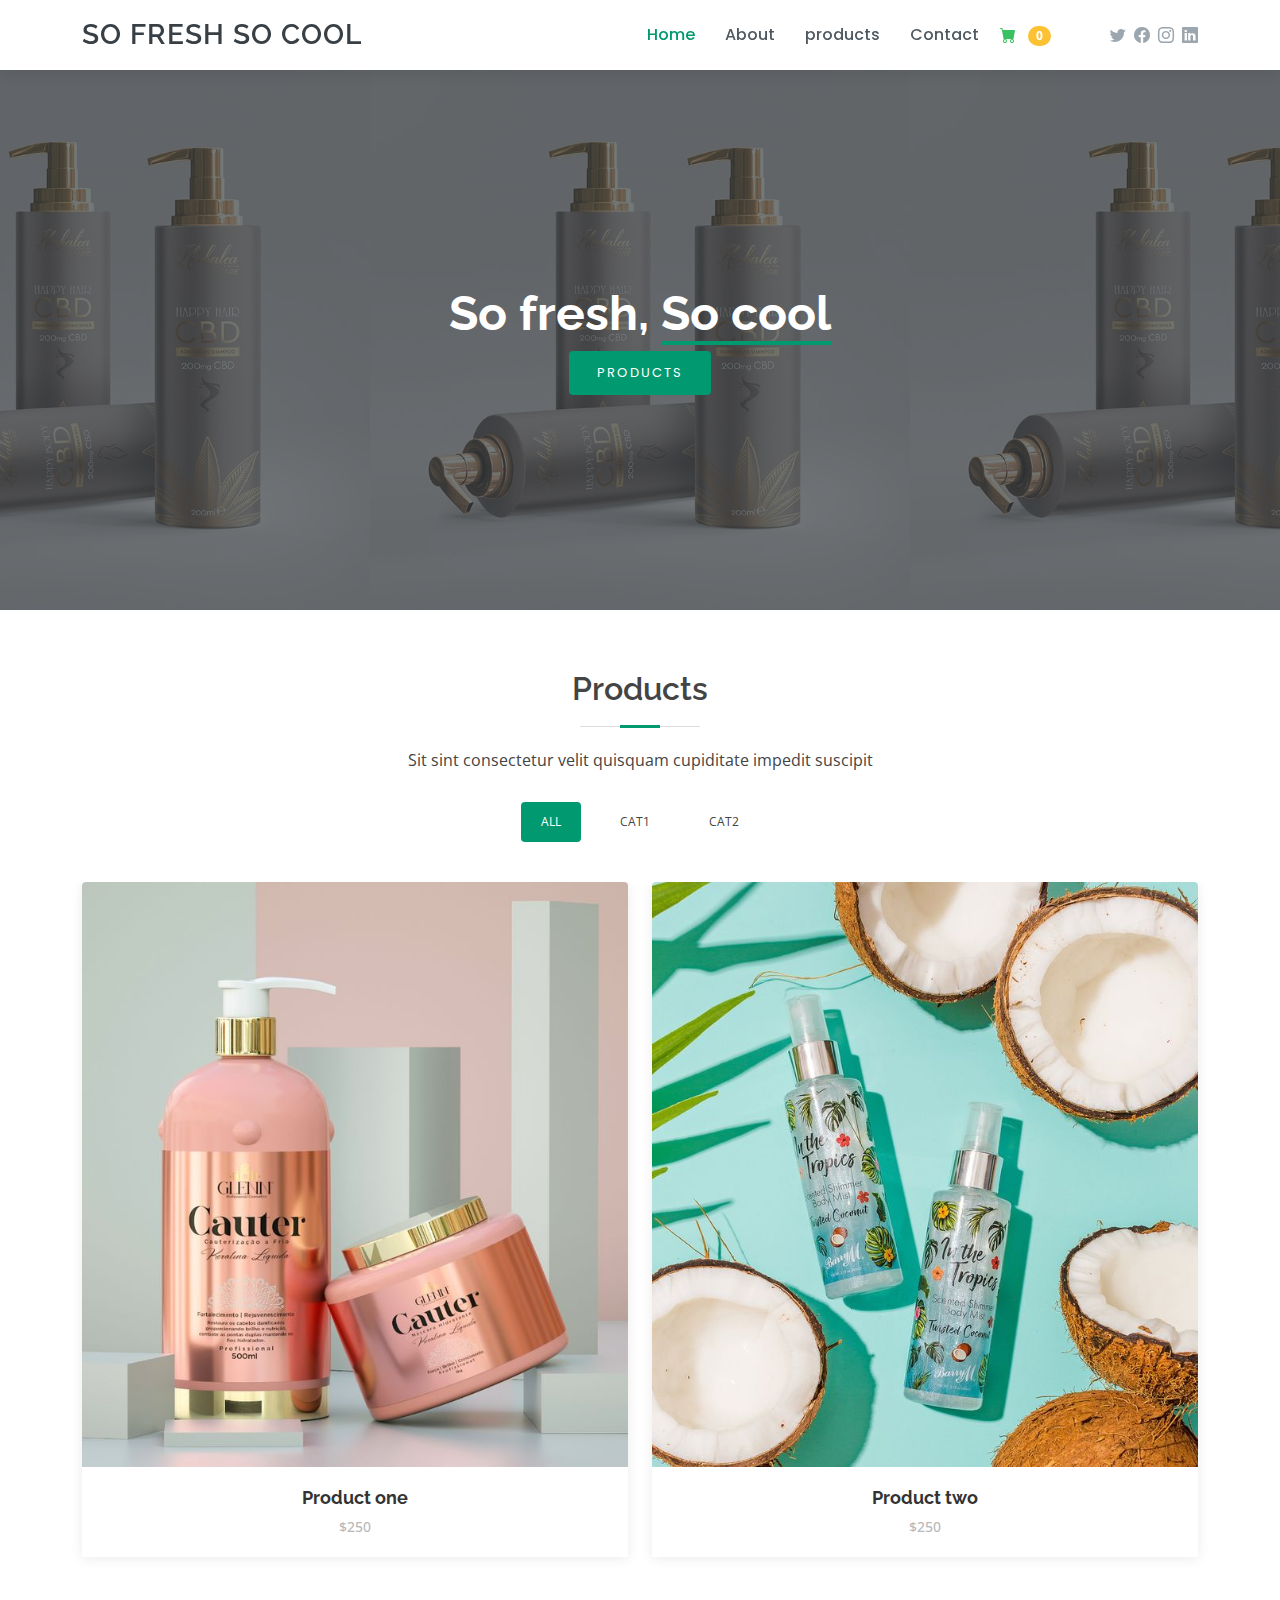
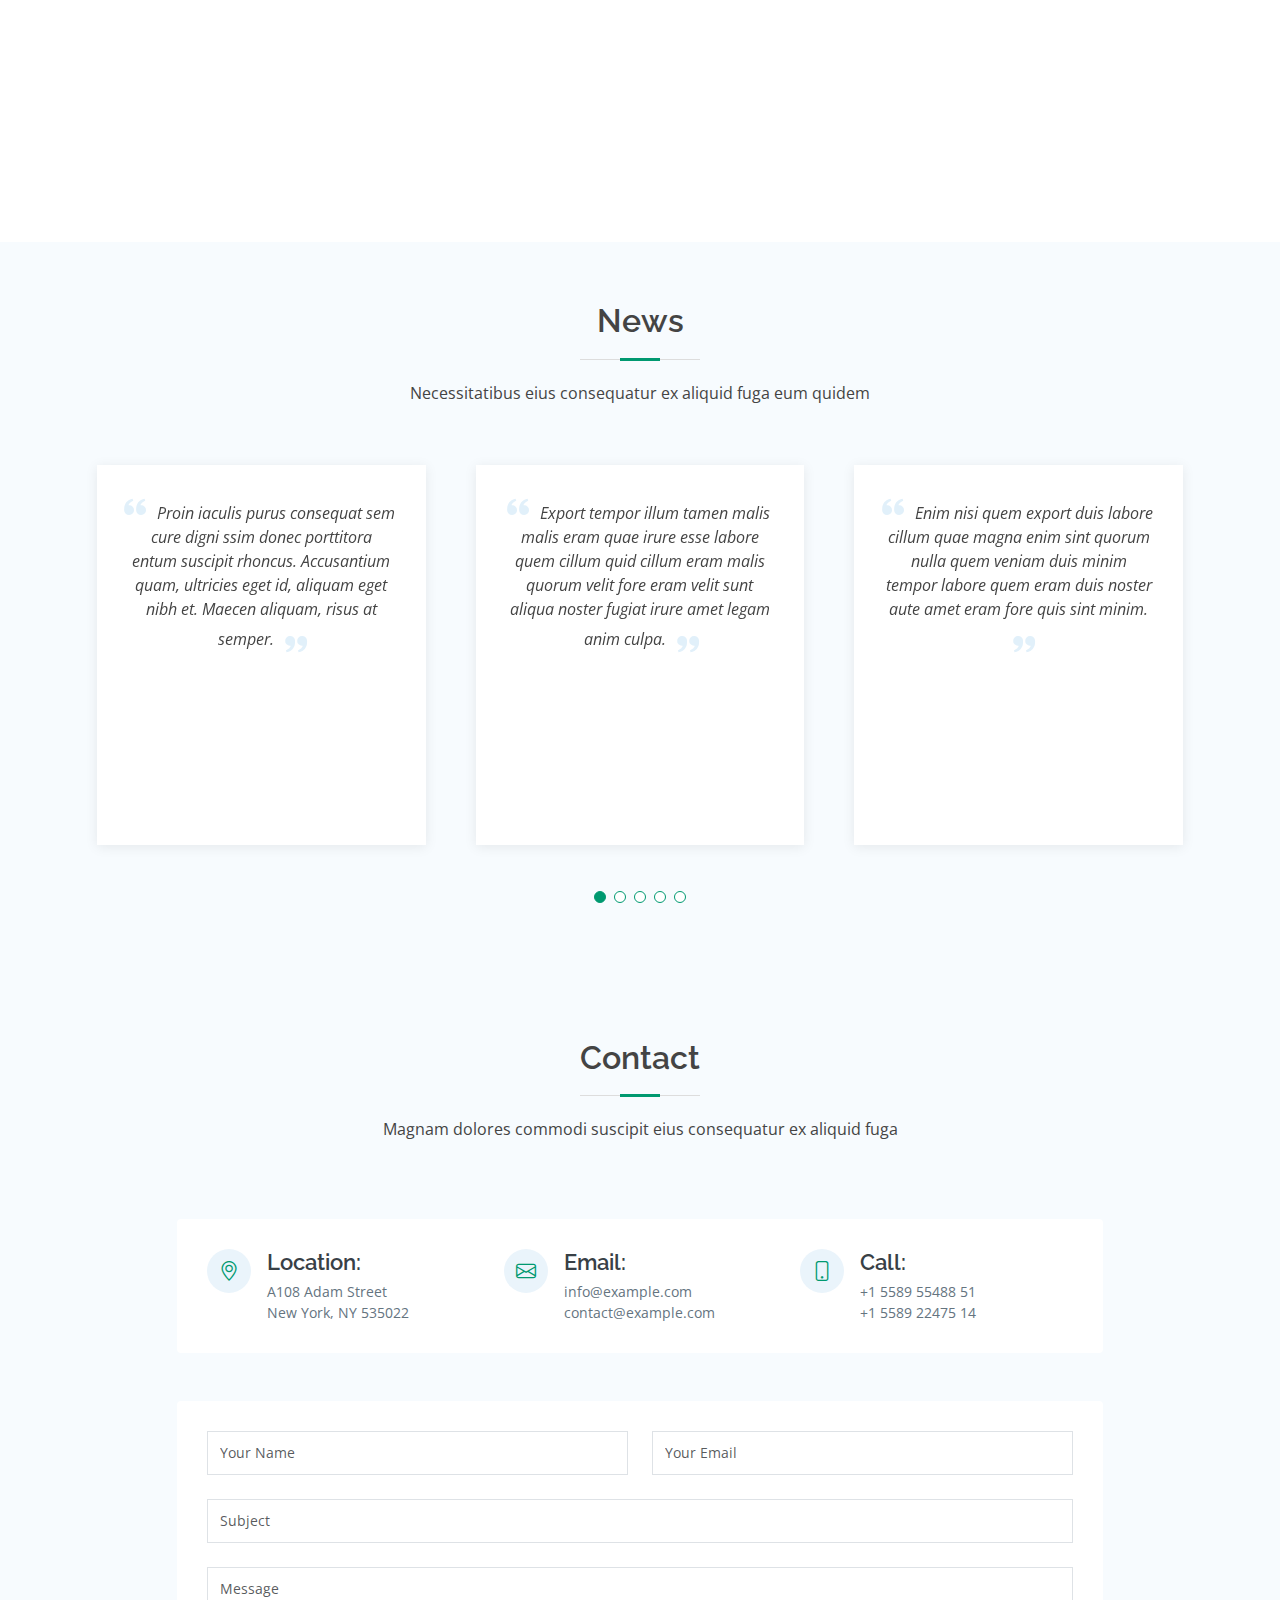
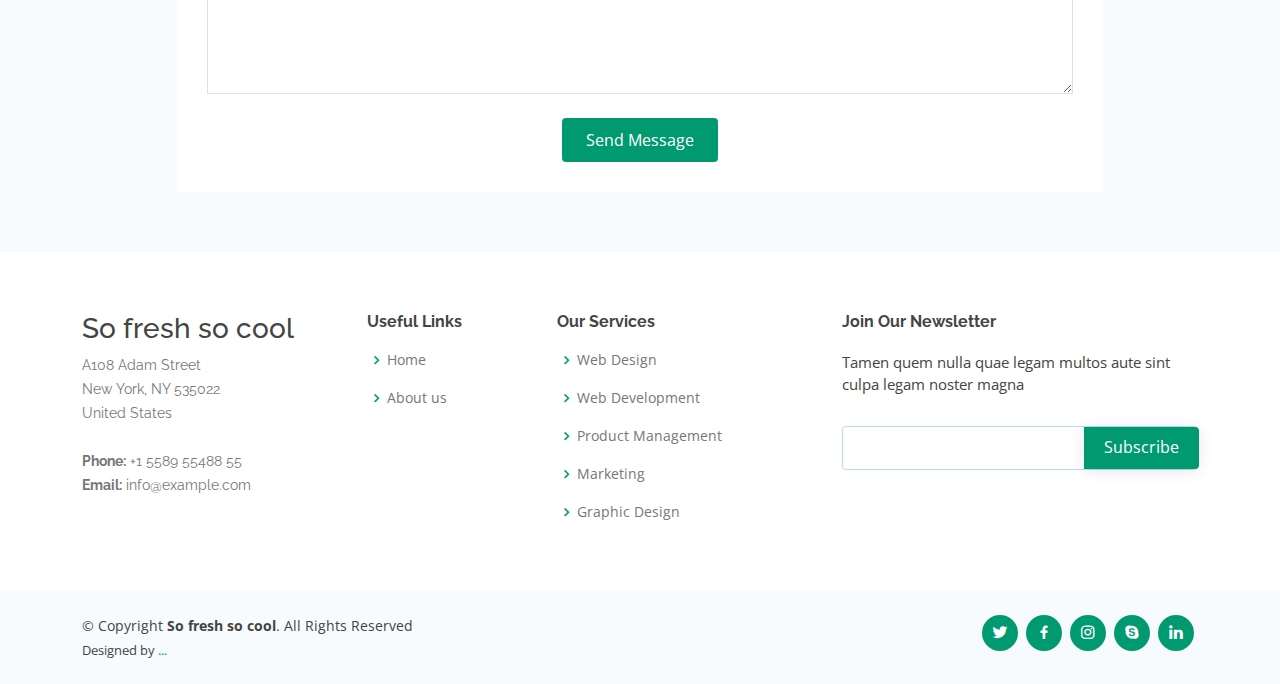
<file: index.html>
<!DOCTYPE html>
<html lang="en">

<head>
  <meta charset="utf-8">
  <meta content="width=device-width, initial-scale=1.0" name="viewport">

  <title>So fresh So cool</title>
  <meta content="" name="description">
  <meta content="" name="keywords">

  <!-- Favicons -->
  <link href="assets/img/favicon.png" rel="icon">
  <link href="assets/img/apple-touch-icon.png" rel="apple-touch-icon">

  <!-- Google Fonts -->
  <link href="https://fonts.googleapis.com/css?family=Open+Sans:300,300i,400,400i,600,600i,700,700i|Raleway:300,300i,400,400i,500,500i,600,600i,700,700i|Poppins:300,300i,400,400i,500,500i,600,600i,700,700i" rel="stylesheet">

  <!-- Vendor CSS Files -->
  <link href="assets/vendor/bootstrap/css/bootstrap.min.css" rel="stylesheet">
  <link href="assets/vendor/bootstrap-icons/bootstrap-icons.css" rel="stylesheet">
  <link href="assets/vendor/boxicons/css/boxicons.min.css" rel="stylesheet">
  <link href="assets/vendor/glightbox/css/glightbox.min.css" rel="stylesheet">
  <link href="assets/vendor/swiper/swiper-bundle.min.css" rel="stylesheet">

  <!-- Template Main CSS File -->
  <link href="assets/css/style.css" rel="stylesheet">

  <!-- =======================================================
  * Template Name: Lumia
  * Updated: Jul 27 2023 with Bootstrap v5.3.1
  * Template URL: https://bootstrapmade.com/lumia-bootstrap-business-template/
  * Author: BootstrapMade.com
  * License: https://bootstrapmade.com/license/
  ======================================================== -->
</head>

<body>

  <!-- ======= Header ======= -->
  <header id="header" class="fixed-top d-flex align-items-center">
    <div class="container d-flex align-items-center">

      <div class="logo me-auto">
        <h1><a href="index.html">So fresh So cool</a></h1>
        <!-- Uncomment below if you prefer to use an image logo -->
        <!-- <a href="index.html"><img src="assets/img/logo.png" alt="" class="img-fluid"></a>-->
      </div>

      <nav id="navbar" class="navbar order-last order-lg-0">
        <ul>
          <li><a class="nav-link scrollto active" href="#hero">Home</a></li>
          <li><a class="nav-link scrollto" href="#">About</a></li>
          <li><a class="nav-link scrollto" href="#">products</a></li>          
          <li><a class="nav-link scrollto" href="#">Contact</a></li>
        </ul>
        <i class="bi bi-list mobile-nav-toggle"></i>
      </nav><!-- .navbar -->

      <form class="d-flex p-2">
        <button class="btn" type="submit">
            <i class="bi-cart-fill me-1" style="color: #3ac162;"></i>
            <!-- Cart -->
            <span class="badge text-white ms-1 rounded-pill" style="background-color: #fdc134;">0</span>
        </button>
      </form>

      <div class="header-social-links d-flex align-items-center">
        <a href="#" class="twitter"><i class="bi bi-twitter"></i></a>
        <a href="#" class="facebook"><i class="bi bi-facebook"></i></a>
        <a href="#" class="instagram"><i class="bi bi-instagram"></i></a>
        <a href="#" class="linkedin"><i class="bi bi-linkedin"></i></i></a>
      </div>

    </div>
  </header><!-- End Header -->

  <!-- ======= Hero Section ======= -->
  <section id="hero" class="d-flex flex-column justify-content-center align-items-center">
    <div class="container text-center text-md-left" data-aos="fade-up">
      <h1>So fresh, <span>So cool</span></h1>
      <!-- <h2>We are team of talented designers making websites with Bootstrap</h2> -->
      <a href="#" class="btn-get-started scrollto">Products</a>
    </div>
  </section><!-- End Hero -->

  <main id="main">

    <!-- ======= Portfolio Section ======= -->
    <section id="portfolio" class="portfolio">
      <div class="container">

        <div class="section-title">
          <h2>Products</h2>
          <p>Sit sint consectetur velit quisquam cupiditate impedit suscipit</p>
        </div>

        <div class="row">
          <div class="col-lg-12">
            <ul id="portfolio-flters">
              <li data-filter="*" class="filter-active">All</li>
              <li data-filter=".filter-app">Cat1</li>
              <li data-filter=".filter-web">Cat2</li>
            </ul>
          </div>
        </div>

        <div class="row portfolio-container">

          <div class="col-lg-6 col-md-6 portfolio-item filter-app wow fadeInUp">
            <div class="portfolio-wrap">
              <figure>
                <img src="assets/img/Cosmetic – Cauter launch 2021.jpeg" class="img-fluid" alt="">
                <a href="assets/img/Cosmetic – Cauter launch 2021.jpeg" data-gallery="portfolioGallery" class="link-preview portfolio-lightbox" title="Preview"><i class="bx bx-plus"></i></a>
                <a href="#" class="link-details" title="More Details"><i class="bx bx-link"></i></a>
              </figure>

              <div class="portfolio-info">
                <h4><a href="#">Product one</a></h4>
                <p>$250</p>
              </div>
            </div>
          </div>

          <div class="col-lg-6 col-md-6 portfolio-item filter-web wow fadeInUp" data-wow-delay="0.1s">
            <div class="portfolio-wrap">
              <figure>
                <img src="assets/img/Barry M_ fun and colourful content for a vegan cosmetics brand - Marianne Taylor.jpeg" class="img-fluid" alt="">
                <a href="assets/img/Barry M_ fun and colourful content for a vegan cosmetics brand - Marianne Taylor.jpeg" class="link-preview portfolio-lightbox" data-gallery="portfolioGallery" title="Preview"><i class="bx bx-plus"></i></a>
                <a href="#" class="link-details" title="More Details"><i class="bx bx-link"></i></a>
              </figure>

              <div class="portfolio-info">
                <h4><a href="#">Product two</a></h4>
                <p>$250</p>
              </div>
            </div>
          </div>

      </div>
    </section><!-- End Portfolio Section -->

    <!-- ======= Testimonials Section ======= -->
    <section id="testimonials" class="testimonials section-bg">
      <div class="container">

        <div class="section-title">
          <h2>News</h2>
          <p>Necessitatibus eius consequatur ex aliquid fuga eum quidem</p>
        </div>

        <div class="testimonials-slider swiper" data-aos="fade-up" data-aos-delay="100">
          <div class="swiper-wrapper">

            <div class="swiper-slide">
              <div class="testimonial-item">
                <p>
                  <i class="bx bxs-quote-alt-left quote-icon-left"></i>
                  Proin iaculis purus consequat sem cure digni ssim donec porttitora entum suscipit rhoncus. Accusantium quam, ultricies eget id, aliquam eget nibh et. Maecen aliquam, risus at semper.
                  <i class="bx bxs-quote-alt-right quote-icon-right"></i>
                </p>
              </div>
            </div><!-- End testimonial item -->

            <div class="swiper-slide">
              <div class="testimonial-item">
                <p>
                  <i class="bx bxs-quote-alt-left quote-icon-left"></i>
                  Export tempor illum tamen malis malis eram quae irure esse labore quem cillum quid cillum eram malis quorum velit fore eram velit sunt aliqua noster fugiat irure amet legam anim culpa.
                  <i class="bx bxs-quote-alt-right quote-icon-right"></i>
                </p>
              </div>
            </div><!-- End testimonial item -->

            <div class="swiper-slide">
              <div class="testimonial-item">
                <p>
                  <i class="bx bxs-quote-alt-left quote-icon-left"></i>
                  Enim nisi quem export duis labore cillum quae magna enim sint quorum nulla quem veniam duis minim tempor labore quem eram duis noster aute amet eram fore quis sint minim.
                  <i class="bx bxs-quote-alt-right quote-icon-right"></i>
                </p>
              </div>
            </div><!-- End testimonial item -->

            <div class="swiper-slide">
              <div class="testimonial-item">
                <p>
                  <i class="bx bxs-quote-alt-left quote-icon-left"></i>
                  Fugiat enim eram quae cillum dolore dolor amet nulla culpa multos export minim fugiat minim velit minim dolor enim duis veniam ipsum anim magna sunt elit fore quem dolore labore illum veniam.
                  <i class="bx bxs-quote-alt-right quote-icon-right"></i>
                </p>
              </div>
            </div><!-- End testimonial item -->

            <div class="swiper-slide">
              <div class="testimonial-item">
                <p>
                  <i class="bx bxs-quote-alt-left quote-icon-left"></i>
                  Quis quorum aliqua sint quem legam fore sunt eram irure aliqua veniam tempor noster veniam enim culpa labore duis sunt culpa nulla illum cillum fugiat legam esse veniam culpa fore nisi cillum quid.
                  <i class="bx bxs-quote-alt-right quote-icon-right"></i>
                </p>
              </div>
            </div><!-- End testimonial item -->

          </div>
          <div class="swiper-pagination"></div>
        </div>

      </div>
    </section><!-- End Testimonials Section -->

    <!-- ======= Contact Section ======= -->
    <section id="contact" class="contact section-bg">
      <div class="container">

        <div class="section-title">
          <h2>Contact</h2>
          <p>Magnam dolores commodi suscipit eius consequatur ex aliquid fuga</p>
        </div>

        <div class="row mt-5 justify-content-center">

          <div class="col-lg-10">

            <div class="info-wrap">
              <div class="row">
                <div class="col-lg-4 info">
                  <i class="bi bi-geo-alt"></i>
                  <h4>Location:</h4>
                  <p>A108 Adam Street<br>New York, NY 535022</p>
                </div>

                <div class="col-lg-4 info mt-4 mt-lg-0">
                  <i class="bi bi-envelope"></i>
                  <h4>Email:</h4>
                  <p>info@example.com<br>contact@example.com</p>
                </div>

                <div class="col-lg-4 info mt-4 mt-lg-0">
                  <i class="bi bi-phone"></i>
                  <h4>Call:</h4>
                  <p>+1 5589 55488 51<br>+1 5589 22475 14</p>
                </div>
              </div>
            </div>

          </div>

        </div>

        <div class="row mt-5 justify-content-center">
          <div class="col-lg-10">
            <form action="forms/contact.php" method="post" role="form" class="php-email-form">
              <div class="row">
                <div class="col-md-6 form-group">
                  <input type="text" name="name" class="form-control" id="name" placeholder="Your Name" required>
                </div>
                <div class="col-md-6 form-group mt-3 mt-md-0">
                  <input type="email" class="form-control" name="email" id="email" placeholder="Your Email" required>
                </div>
              </div>
              <div class="form-group mt-3">
                <input type="text" class="form-control" name="subject" id="subject" placeholder="Subject" required>
              </div>
              <div class="form-group mt-3">
                <textarea class="form-control" name="message" rows="5" placeholder="Message" required></textarea>
              </div>
              <div class="my-3">
                <div class="loading">Loading</div>
                <div class="error-message"></div>
                <div class="sent-message">Your message has been sent. Thank you!</div>
              </div>
              <div class="text-center"><button type="submit">Send Message</button></div>
            </form>
          </div>

        </div>

      </div>
    </section><!-- End Contact Section -->

  </main><!-- End #main -->

  <!-- ======= Footer ======= -->
  <footer id="footer">

    <div class="footer-top">
      <div class="container">
        <div class="row">

          <div class="col-lg-3 col-md-6 footer-contact">
            <h3>So fresh so cool</h3>
            <p>
              A108 Adam Street <br>
              New York, NY 535022<br>
              United States <br><br>
              <strong>Phone:</strong> +1 5589 55488 55<br>
              <strong>Email:</strong> info@example.com<br>
            </p>
          </div>

          <div class="col-lg-2 col-md-6 footer-links">
            <h4>Useful Links</h4>
            <ul>
              <li><i class="bx bx-chevron-right"></i> <a href="#">Home</a></li>
              <li><i class="bx bx-chevron-right"></i> <a href="#">About us</a></li>
            </ul>
          </div>

          <div class="col-lg-3 col-md-6 footer-links">
            <h4>Our Services</h4>
            <ul>
              <li><i class="bx bx-chevron-right"></i> <a href="#">Web Design</a></li>
              <li><i class="bx bx-chevron-right"></i> <a href="#">Web Development</a></li>
              <li><i class="bx bx-chevron-right"></i> <a href="#">Product Management</a></li>
              <li><i class="bx bx-chevron-right"></i> <a href="#">Marketing</a></li>
              <li><i class="bx bx-chevron-right"></i> <a href="#">Graphic Design</a></li>
            </ul>
          </div>

          <div class="col-lg-4 col-md-6 footer-newsletter">
            <h4>Join Our Newsletter</h4>
            <p>Tamen quem nulla quae legam multos aute sint culpa legam noster magna</p>
            <form action="" method="post">
              <input type="email" name="email"><input type="submit" value="Subscribe">
            </form>
          </div>

        </div>
      </div>
    </div>

    <div class="container d-md-flex py-4">

      <div class="me-md-auto text-center text-md-start">
        <div class="copyright">
          &copy; Copyright <strong><span>So fresh so cool</span></strong>. All Rights Reserved
        </div>
        <div class="credits">
          <!-- All the links in the footer should remain intact. -->
          <!-- You can delete the links only if you purchased the pro version. -->
          <!-- Licensing information: https://bootstrapmade.com/license/ -->
          <!-- Purchase the pro version with working PHP/AJAX contact form: https://bootstrapmade.com/lumia-bootstrap-business-template/ -->
          Designed by <a href="https://bootstrapmade.com/">...</a>
        </div>
      </div>
      <div class="social-links text-center text-md-right pt-3 pt-md-0">
        <a href="#" class="twitter"><i class="bx bxl-twitter"></i></a>
        <a href="#" class="facebook"><i class="bx bxl-facebook"></i></a>
        <a href="#" class="instagram"><i class="bx bxl-instagram"></i></a>
        <a href="#" class="google-plus"><i class="bx bxl-skype"></i></a>
        <a href="#" class="linkedin"><i class="bx bxl-linkedin"></i></a>
      </div>
    </div>
  </footer><!-- End Footer -->

  <a href="#" class="back-to-top d-flex align-items-center justify-content-center"><i class="bi bi-arrow-up-short"></i></a>

  <!-- Vendor JS Files -->
  <script src="assets/vendor/purecounter/purecounter_vanilla.js"></script>
  <script src="assets/vendor/bootstrap/js/bootstrap.bundle.min.js"></script>
  <script src="assets/vendor/glightbox/js/glightbox.min.js"></script>
  <script src="assets/vendor/isotope-layout/isotope.pkgd.min.js"></script>
  <script src="assets/vendor/swiper/swiper-bundle.min.js"></script>
  <script src="assets/vendor/waypoints/noframework.waypoints.js"></script>
  <script src="assets/vendor/php-email-form/validate.js"></script>

  <!-- Template Main JS File -->
  <script src="assets/js/main.js"></script>

</body>

</html>
</file>
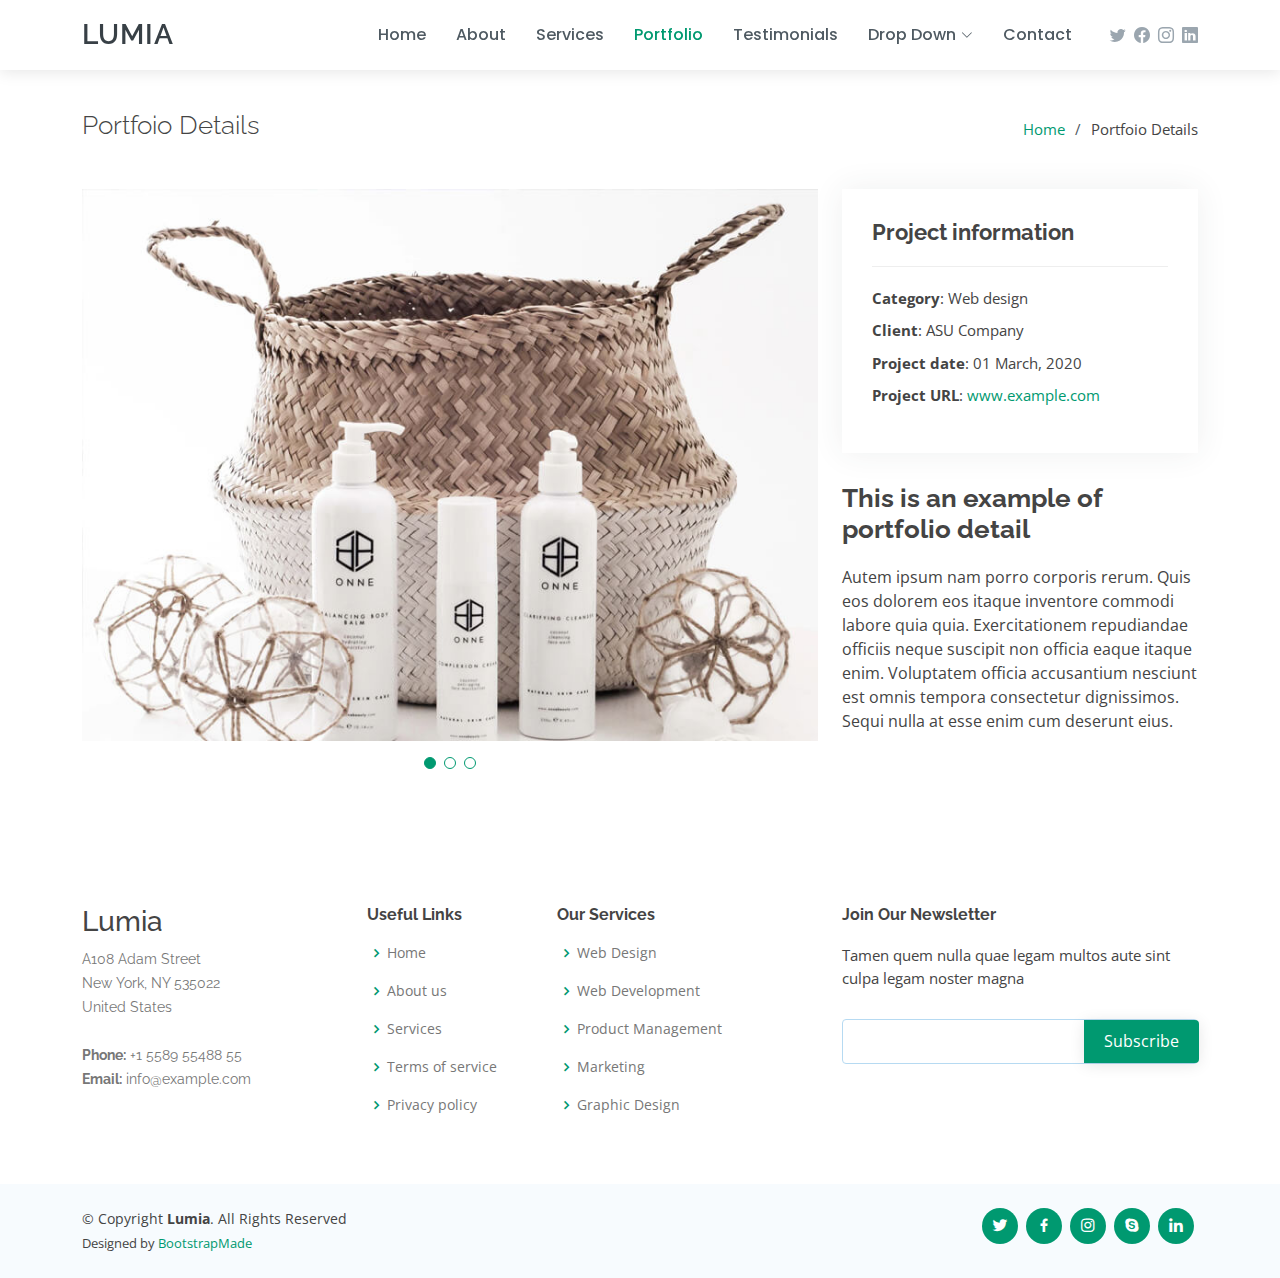
<file: portfolio-details.html>
<!DOCTYPE html>
<html lang="en">

<head>
  <meta charset="utf-8">
  <meta content="width=device-width, initial-scale=1.0" name="viewport">

  <title>Portfolio Details - Lumia Bootstrap Template</title>
  <meta content="" name="description">
  <meta content="" name="keywords">

  <!-- Favicons -->
  <link href="assets/img/favicon.png" rel="icon">
  <link href="assets/img/apple-touch-icon.png" rel="apple-touch-icon">

  <!-- Google Fonts -->
  <link href="https://fonts.googleapis.com/css?family=Open+Sans:300,300i,400,400i,600,600i,700,700i|Raleway:300,300i,400,400i,500,500i,600,600i,700,700i|Poppins:300,300i,400,400i,500,500i,600,600i,700,700i" rel="stylesheet">

  <!-- Vendor CSS Files -->
  <link href="assets/vendor/bootstrap/css/bootstrap.min.css" rel="stylesheet">
  <link href="assets/vendor/bootstrap-icons/bootstrap-icons.css" rel="stylesheet">
  <link href="assets/vendor/boxicons/css/boxicons.min.css" rel="stylesheet">
  <link href="assets/vendor/glightbox/css/glightbox.min.css" rel="stylesheet">
  <link href="assets/vendor/swiper/swiper-bundle.min.css" rel="stylesheet">

  <!-- Template Main CSS File -->
  <link href="assets/css/style.css" rel="stylesheet">

  <!-- =======================================================
  * Template Name: Lumia
  * Updated: Jul 27 2023 with Bootstrap v5.3.1
  * Template URL: https://bootstrapmade.com/lumia-bootstrap-business-template/
  * Author: BootstrapMade.com
  * License: https://bootstrapmade.com/license/
  ======================================================== -->
</head>

<body>

  <!-- ======= Header ======= -->
  <header id="header" class="fixed-top d-flex align-items-center">
    <div class="container d-flex align-items-center">

      <div class="logo me-auto">
        <h1><a href="index.html">Lumia</a></h1>
        <!-- Uncomment below if you prefer to use an image logo -->
        <!-- <a href="index.html"><img src="assets/img/logo.png" alt="" class="img-fluid"></a>-->
      </div>

      <nav id="navbar" class="navbar order-last order-lg-0">
        <ul>
          <li><a class="nav-link scrollto " href="#hero">Home</a></li>
          <li><a class="nav-link scrollto" href="#about">About</a></li>
          <li><a class="nav-link scrollto" href="#services">Services</a></li>
          <li><a class="nav-link scrollto active" href="#portfolio">Portfolio</a></li>
          <li><a class="nav-link scrollto" href="#testimonials">Testimonials</a></li>
          <li class="dropdown"><a href="#"><span>Drop Down</span> <i class="bi bi-chevron-down"></i></a>
            <ul>
              <li><a href="#">Drop Down 1</a></li>
              <li class="dropdown"><a href="#"><span>Deep Drop Down</span> <i class="bi bi-chevron-right"></i></a>
                <ul>
                  <li><a href="#">Deep Drop Down 1</a></li>
                  <li><a href="#">Deep Drop Down 2</a></li>
                  <li><a href="#">Deep Drop Down 3</a></li>
                  <li><a href="#">Deep Drop Down 4</a></li>
                  <li><a href="#">Deep Drop Down 5</a></li>
                </ul>
              </li>
              <li><a href="#">Drop Down 2</a></li>
              <li><a href="#">Drop Down 3</a></li>
              <li><a href="#">Drop Down 4</a></li>
            </ul>
          </li>
          <li><a class="nav-link scrollto" href="#contact">Contact</a></li>
        </ul>
        <i class="bi bi-list mobile-nav-toggle"></i>
      </nav><!-- .navbar -->

      <div class="header-social-links d-flex align-items-center">
        <a href="#" class="twitter"><i class="bi bi-twitter"></i></a>
        <a href="#" class="facebook"><i class="bi bi-facebook"></i></a>
        <a href="#" class="instagram"><i class="bi bi-instagram"></i></a>
        <a href="#" class="linkedin"><i class="bi bi-linkedin"></i></i></a>
      </div>

    </div>
  </header><!-- End Header -->

  <main id="main">

    <!-- ======= Breadcrumbs ======= -->
    <section id="breadcrumbs" class="breadcrumbs">
      <div class="container">

        <div class="d-flex justify-content-between align-items-center">
          <h2>Portfoio Details</h2>
          <ol>
            <li><a href="index.html">Home</a></li>
            <li>Portfoio Details</li>
          </ol>
        </div>

      </div>
    </section><!-- End Breadcrumbs -->

    <!-- ======= Portfolio Details Section ======= -->
    <section id="portfolio-details" class="portfolio-details">
      <div class="container">

        <div class="row gy-4">

          <div class="col-lg-8">
            <div class="portfolio-details-slider swiper">
              <div class="swiper-wrapper align-items-center">

                <div class="swiper-slide">
                  <img src="assets/img/portfolio/portfolio-1.jpg" alt="">
                </div>

                <div class="swiper-slide">
                  <img src="assets/img/portfolio/portfolio-2.jpg" alt="">
                </div>

                <div class="swiper-slide">
                  <img src="assets/img/portfolio/portfolio-3.jpg" alt="">
                </div>

              </div>
              <div class="swiper-pagination"></div>
            </div>
          </div>

          <div class="col-lg-4">
            <div class="portfolio-info">
              <h3>Project information</h3>
              <ul>
                <li><strong>Category</strong>: Web design</li>
                <li><strong>Client</strong>: ASU Company</li>
                <li><strong>Project date</strong>: 01 March, 2020</li>
                <li><strong>Project URL</strong>: <a href="#">www.example.com</a></li>
              </ul>
            </div>
            <div class="portfolio-description">
              <h2>This is an example of portfolio detail</h2>
              <p>
                Autem ipsum nam porro corporis rerum. Quis eos dolorem eos itaque inventore commodi labore quia quia. Exercitationem repudiandae officiis neque suscipit non officia eaque itaque enim. Voluptatem officia accusantium nesciunt est omnis tempora consectetur dignissimos. Sequi nulla at esse enim cum deserunt eius.
              </p>
            </div>
          </div>

        </div>

      </div>
    </section><!-- End Portfolio Details Section -->

  </main><!-- End #main -->

  <!-- ======= Footer ======= -->
  <footer id="footer">

    <div class="footer-top">
      <div class="container">
        <div class="row">

          <div class="col-lg-3 col-md-6 footer-contact">
            <h3>Lumia</h3>
            <p>
              A108 Adam Street <br>
              New York, NY 535022<br>
              United States <br><br>
              <strong>Phone:</strong> +1 5589 55488 55<br>
              <strong>Email:</strong> info@example.com<br>
            </p>
          </div>

          <div class="col-lg-2 col-md-6 footer-links">
            <h4>Useful Links</h4>
            <ul>
              <li><i class="bx bx-chevron-right"></i> <a href="#">Home</a></li>
              <li><i class="bx bx-chevron-right"></i> <a href="#">About us</a></li>
              <li><i class="bx bx-chevron-right"></i> <a href="#">Services</a></li>
              <li><i class="bx bx-chevron-right"></i> <a href="#">Terms of service</a></li>
              <li><i class="bx bx-chevron-right"></i> <a href="#">Privacy policy</a></li>
            </ul>
          </div>

          <div class="col-lg-3 col-md-6 footer-links">
            <h4>Our Services</h4>
            <ul>
              <li><i class="bx bx-chevron-right"></i> <a href="#">Web Design</a></li>
              <li><i class="bx bx-chevron-right"></i> <a href="#">Web Development</a></li>
              <li><i class="bx bx-chevron-right"></i> <a href="#">Product Management</a></li>
              <li><i class="bx bx-chevron-right"></i> <a href="#">Marketing</a></li>
              <li><i class="bx bx-chevron-right"></i> <a href="#">Graphic Design</a></li>
            </ul>
          </div>

          <div class="col-lg-4 col-md-6 footer-newsletter">
            <h4>Join Our Newsletter</h4>
            <p>Tamen quem nulla quae legam multos aute sint culpa legam noster magna</p>
            <form action="" method="post">
              <input type="email" name="email"><input type="submit" value="Subscribe">
            </form>
          </div>

        </div>
      </div>
    </div>

    <div class="container d-md-flex py-4">

      <div class="me-md-auto text-center text-md-start">
        <div class="copyright">
          &copy; Copyright <strong><span>Lumia</span></strong>. All Rights Reserved
        </div>
        <div class="credits">
          <!-- All the links in the footer should remain intact. -->
          <!-- You can delete the links only if you purchased the pro version. -->
          <!-- Licensing information: https://bootstrapmade.com/license/ -->
          <!-- Purchase the pro version with working PHP/AJAX contact form: https://bootstrapmade.com/lumia-bootstrap-business-template/ -->
          Designed by <a href="https://bootstrapmade.com/">BootstrapMade</a>
        </div>
      </div>
      <div class="social-links text-center text-md-right pt-3 pt-md-0">
        <a href="#" class="twitter"><i class="bx bxl-twitter"></i></a>
        <a href="#" class="facebook"><i class="bx bxl-facebook"></i></a>
        <a href="#" class="instagram"><i class="bx bxl-instagram"></i></a>
        <a href="#" class="google-plus"><i class="bx bxl-skype"></i></a>
        <a href="#" class="linkedin"><i class="bx bxl-linkedin"></i></a>
      </div>
    </div>
  </footer><!-- End Footer -->

  <a href="#" class="back-to-top d-flex align-items-center justify-content-center"><i class="bi bi-arrow-up-short"></i></a>

  <!-- Vendor JS Files -->
  <script src="assets/vendor/purecounter/purecounter_vanilla.js"></script>
  <script src="assets/vendor/bootstrap/js/bootstrap.bundle.min.js"></script>
  <script src="assets/vendor/glightbox/js/glightbox.min.js"></script>
  <script src="assets/vendor/isotope-layout/isotope.pkgd.min.js"></script>
  <script src="assets/vendor/swiper/swiper-bundle.min.js"></script>
  <script src="assets/vendor/waypoints/noframework.waypoints.js"></script>
  <script src="assets/vendor/php-email-form/validate.js"></script>

  <!-- Template Main JS File -->
  <script src="assets/js/main.js"></script>

</body>

</html>
</file>
<file: assets/css/style.css>
/**
* Template Name: Lumia
* Updated: Jul 27 2023 with Bootstrap v5.3.1
* Template URL: https://bootstrapmade.com/lumia-bootstrap-business-template/
* Author: BootstrapMade.com
* License: https://bootstrapmade.com/license/
*/

/*--------------------------------------------------------------
# General
--------------------------------------------------------------*/
body {
  font-family: "Open Sans", sans-serif;
  color: #444444;
}

a {
  color: #009970;
  text-decoration: none;
}

a:hover {
  color: #5faee3;
  text-decoration: none;
}

h1,
h2,
h3,
h4,
h5,
h6 {
  font-family: "Raleway", sans-serif;
}

/*--------------------------------------------------------------
# Back to top button
--------------------------------------------------------------*/
.back-to-top {
  position: fixed;
  visibility: hidden;
  opacity: 0;
  right: 15px;
  bottom: 15px;
  z-index: 996;
  background: #009970;
  width: 40px;
  height: 40px;
  border-radius: 4px;
  transition: all 0.4s;
}

.back-to-top i {
  font-size: 28px;
  color: #fff;
  line-height: 0;
}

.back-to-top:hover {
  background: #57aae1;
  color: #fff;
}

.back-to-top.active {
  visibility: visible;
  opacity: 1;
}

/*--------------------------------------------------------------
# Header
--------------------------------------------------------------*/
#header {
  height: 70px;
  transition: all 0.5s;
  z-index: 997;
  transition: all 0.5s;
  background: #fff;
  box-shadow: 0px 2px 15px rgba(0, 0, 0, 0.1);
}

#header .logo h1 {
  font-size: 28px;
  margin: 0;
  font-weight: 600;
  letter-spacing: 1px;
  text-transform: uppercase;
  color: #384046;
}

#header .logo h1 a,
#header .logo h1 a:hover {
  color: #384046;
  text-decoration: none;
}

#header .logo img {
  max-height: 40px;
}

/*--------------------------------------------------------------
# Header Social Links
--------------------------------------------------------------*/
.header-social-links {
  margin: 0 0 0 30px;
}

.header-social-links a {
  color: #9ba6af;
  padding-left: 8px;
  display: inline-block;
  line-height: 0px;
  transition: 0.3s;
}

.header-social-links a i {
  line-height: 0;
}

.header-social-links a:hover {
  color: #009970;
}

@media (max-width: 768px) {
  .header-social-links {
    margin: 0 15px 0 0;
  }
}

/*--------------------------------------------------------------
# Navigation Menu
--------------------------------------------------------------*/
/**
* Desktop Navigation 
*/
.navbar {
  padding: 0;
}

.navbar ul {
  margin: 0;
  padding: 0;
  display: flex;
  list-style: none;
  align-items: center;
}

.navbar li {
  position: relative;
}

.navbar a,
.navbar a:focus {
  display: flex;
  align-items: center;
  justify-content: space-between;
  padding: 10px 0 10px 30px;
  font-family: "Poppins", sans-serif;
  font-size: 16px;
  font-weight: 500;
  color: #4f5a62;
  white-space: nowrap;
  transition: 0.3s;
}

.navbar a i,
.navbar a:focus i {
  font-size: 12px;
  line-height: 0;
  margin-left: 5px;
}

.navbar a:hover,
.navbar .active,
.navbar .active:focus,
.navbar li:hover>a {
  color: #009970;
}

.navbar .dropdown ul {
  display: block;
  position: absolute;
  left: 14px;
  top: calc(100% + 30px);
  margin: 0;
  padding: 10px 0;
  z-index: 99;
  opacity: 0;
  visibility: hidden;
  background: #fff;
  box-shadow: 0px 0px 30px rgba(127, 137, 161, 0.25);
  transition: 0.3s;
}

.navbar .dropdown ul li {
  min-width: 200px;
}

.navbar .dropdown ul a {
  padding: 10px 20px;
  font-size: 14px;
  font-weight: 400;
  color: #21262a;
}

.navbar .dropdown ul a i {
  font-size: 12px;
}

.navbar .dropdown ul a:hover,
.navbar .dropdown ul .active:hover,
.navbar .dropdown ul li:hover>a {
  color: #009970;
}

.navbar .dropdown:hover>ul {
  opacity: 1;
  top: 100%;
  visibility: visible;
}

.navbar .dropdown .dropdown ul {
  top: 0;
  left: calc(100% - 30px);
  visibility: hidden;
}

.navbar .dropdown .dropdown:hover>ul {
  opacity: 1;
  top: 0;
  left: 100%;
  visibility: visible;
}

@media (max-width: 1366px) {
  .navbar .dropdown .dropdown ul {
    left: -90%;
  }

  .navbar .dropdown .dropdown:hover>ul {
    left: -100%;
  }
}

/**
* Mobile Navigation 
*/
.mobile-nav-toggle {
  color: #384046;
  font-size: 28px;
  cursor: pointer;
  display: none;
  line-height: 0;
  transition: 0.5s;
}

.mobile-nav-toggle.bi-x {
  color: #fff;
}

@media (max-width: 991px) {
  .mobile-nav-toggle {
    display: block;
  }

  .navbar ul {
    display: none;
  }
}

.navbar-mobile {
  position: fixed;
  overflow: hidden;
  top: 0;
  right: 0;
  left: 0;
  bottom: 0;
  background: rgba(33, 38, 42, 0.9);
  transition: 0.3s;
  z-index: 999;
}

.navbar-mobile .mobile-nav-toggle {
  position: absolute;
  top: 15px;
  right: 15px;
}

.navbar-mobile ul {
  display: block;
  position: absolute;
  top: 55px;
  right: 15px;
  bottom: 15px;
  left: 15px;
  padding: 10px 0;
  background-color: #fff;
  overflow-y: auto;
  transition: 0.3s;
}

.navbar-mobile a,
.navbar-mobile a:focus {
  padding: 10px 20px;
  font-size: 15px;
  color: #384046;
}

.navbar-mobile a:hover,
.navbar-mobile .active,
.navbar-mobile li:hover>a {
  color: #009970;
}

.navbar-mobile .getstarted,
.navbar-mobile .getstarted:focus {
  margin: 15px;
}

.navbar-mobile .dropdown ul {
  position: static;
  display: none;
  margin: 10px 20px;
  padding: 10px 0;
  z-index: 99;
  opacity: 1;
  visibility: visible;
  background: #fff;
  box-shadow: 0px 0px 30px rgba(127, 137, 161, 0.25);
}

.navbar-mobile .dropdown ul li {
  min-width: 200px;
}

.navbar-mobile .dropdown ul a {
  padding: 10px 20px;
}

.navbar-mobile .dropdown ul a i {
  font-size: 12px;
}

.navbar-mobile .dropdown ul a:hover,
.navbar-mobile .dropdown ul .active:hover,
.navbar-mobile .dropdown ul li:hover>a {
  color: #009970;
}

.navbar-mobile .dropdown>.dropdown-active {
  display: block;
}

/*--------------------------------------------------------------
# Hero Section
--------------------------------------------------------------*/
#hero {
  width: 100%;
  height: 60vh;
  background: url("../img/HERBALEA\ CARE\ -\ Shampoo\ Label\ Design.jpeg") center center;
  background-size: contain;
  position: relative;
  margin-top: 70px;
  padding: 0;
}

#hero:before {
  content: "";
  background: rgba(56, 64, 70, 0.7);
  position: absolute;
  bottom: 0;
  top: 0;
  left: 0;
  right: 0;
}

#hero .container {
  z-index: 2;
}

#hero h1 {
  margin: 0 0 10px 0;
  font-size: 48px;
  font-weight: 700;
  line-height: 56px;
  color: #fff;
}

#hero h1 span {
  border-bottom: 4px solid #009970;
}

#hero h2 {
  color: rgba(255, 255, 255, 0.8);
  margin-bottom: 30px;
  font-size: 24px;
}

#hero .btn-get-started {
  font-family: "Poppins", sans-serif;
  font-weight: 400;
  font-size: 13px;
  letter-spacing: 2px;
  display: inline-block;
  padding: 12px 28px;
  border-radius: 4px;
  transition: ease-in-out 0.3s;
  color: #fff;
  background: #009970;
  text-transform: uppercase;
}

#hero .btn-get-started:hover {
  background: #4ea5e0;
}

@media (max-width: 992px) {
  #hero {
    height: calc(100vh - 70px);
  }
}

@media (max-width: 768px) {
  #hero h1 {
    font-size: 30px;
    line-height: 36px;
  }

  #hero h2 {
    font-size: 18px;
    line-height: 24px;
    margin-bottom: 30px;
  }
}

/*--------------------------------------------------------------
# Sections General
--------------------------------------------------------------*/
section {
  padding: 60px 0;
}

.section-bg {
  background-color: #f7fbfe;
}

.section-title {
  text-align: center;
  padding-bottom: 30px;
}

.section-title h2 {
  font-size: 32px;
  font-weight: 600;
  margin-bottom: 20px;
  padding-bottom: 20px;
  position: relative;
}

.section-title h2::before {
  content: "";
  position: absolute;
  display: block;
  width: 120px;
  height: 1px;
  background: #ddd;
  bottom: 1px;
  left: calc(50% - 60px);
}

.section-title h2::after {
  content: "";
  position: absolute;
  display: block;
  width: 40px;
  height: 3px;
  background: #009970;
  bottom: 0;
  left: calc(50% - 20px);
}

.section-title p {
  margin-bottom: 0;
}

/*--------------------------------------------------------------
# What We Do
--------------------------------------------------------------*/
.what-we-do .icon-box {
  text-align: center;
  padding: 30px 20px;
  transition: all ease-in-out 0.3s;
  background: #fff;
}

.what-we-do .icon-box .icon {
  margin: 0 auto;
  width: 64px;
  height: 64px;
  background: #eaf4fb;
  border-radius: 50px;
  display: flex;
  align-items: center;
  justify-content: center;
  margin-bottom: 20px;
  transition: ease-in-out 0.3s;
}

.what-we-do .icon-box .icon i {
  color: #009970;
  font-size: 28px;
}

.what-we-do .icon-box h4 {
  font-weight: 700;
  margin-bottom: 15px;
  font-size: 24px;
}

.what-we-do .icon-box h4 a {
  color: #384046;
  transition: ease-in-out 0.3s;
}

.what-we-do .icon-box p {
  line-height: 24px;
  font-size: 14px;
  margin-bottom: 0;
}

.what-we-do .icon-box:hover {
  border-color: #fff;
  box-shadow: 0px 0 25px 0 rgba(0, 0, 0, 0.1);
}

.what-we-do .icon-box:hover h4 a,
.what-we-do .icon-box:hover .icon i {
  color: #009970;
}

/*--------------------------------------------------------------
# About
--------------------------------------------------------------*/
.about {
  padding: 10px 0;
}

.about h3 {
  font-weight: 600;
  font-size: 32px;
}

.about ul {
  list-style: none;
  padding: 0;
  font-size: 15px;
}

.about ul li+li {
  margin-top: 10px;
}

.about ul li {
  position: relative;
  padding-left: 26px;
}

.about ul i {
  position: absolute;
  left: 0;
  top: 0;
  font-size: 22px;
  color: #009970;
}

.about .icon-boxes {
  padding-top: 10px;
}

.about .icon-boxes h4 {
  font-size: 20px;
  font-weight: 700;
  margin-top: 5px;
}

.about .icon-boxes i {
  font-size: 48px;
  color: #009970;
}

.about .icon-boxes p {
  font-size: 15px;
  color: #848484;
}

/*--------------------------------------------------------------
# Skills
--------------------------------------------------------------*/
.skills .progress {
  height: 60px;
  display: block;
  background: none;
  border-radius: 0;
}

.skills .progress .skill {
  padding: 10px 0;
  margin: 0 0 6px 0;
  text-transform: uppercase;
  display: block;
  font-weight: 600;
  font-family: "Poppins", sans-serif;
  color: #384046;
}

.skills .progress .skill .val {
  float: right;
  font-style: normal;
}

.skills .progress-bar-wrap {
  background: #e8eaec;
}

.skills .progress-bar {
  width: 1px;
  height: 10px;
  transition: 0.9s;
  background-color: #5faee3;
}

/*--------------------------------------------------------------
# Counts
--------------------------------------------------------------*/
.counts {
  background: white;
  padding: 30px 0 40px 0;
}

.counts .count-box {
  padding: 30px 30px 25px 30px;
  width: 100%;
  position: relative;
  text-align: center;
  background: #fff;
}

.counts .count-box i {
  position: absolute;
  top: -25px;
  left: 50%;
  transform: translateX(-50%);
  font-size: 20px;
  background: #009970;
  padding: 12px;
  color: #fff;
  border-radius: 50px;
  display: inline-flex;
  align-items: center;
  justify-content: center;
  width: 48px;
  height: 48px;
}

.counts .count-box span {
  font-size: 36px;
  display: block;
  font-weight: 600;
  color: #124364;
}

.counts .count-box p {
  padding: 0;
  margin: 0;
  font-family: "Raleway", sans-serif;
  font-size: 14px;
}

/*--------------------------------------------------------------
# Services
--------------------------------------------------------------*/
.services .icon-box {
  padding: 30px;
  border-radius: 6px;
  background: #fff;
  transition: ease-in-out 0.3s;
}

.services .icon-box i {
  float: left;
  color: #009970;
  font-size: 40px;
  line-height: 0;
}

.services .icon-box h4 {
  margin-left: 70px;
  font-weight: 700;
  margin-bottom: 15px;
  font-size: 18px;
}

.services .icon-box h4 a {
  color: #384046;
  transition: 0.3s;
}

.services .icon-box p {
  margin-left: 70px;
  line-height: 24px;
  font-size: 14px;
}

.services .icon-box:hover {
  box-shadow: 0px 2px 22px rgba(0, 0, 0, 0.08);
}

.services .icon-box:hover h4 a {
  color: #009970;
}

/*--------------------------------------------------------------
# Portfolio
--------------------------------------------------------------*/
.portfolio {
  padding: 60px 0;
}

.portfolio #portfolio-flters {
  padding: 0;
  margin: 0 0 35px 0;
  list-style: none;
  text-align: center;
}

.portfolio #portfolio-flters li {
  cursor: pointer;
  margin: 0 15px 15px 0;
  display: inline-block;
  padding: 10px 20px;
  font-size: 12px;
  line-height: 20px;
  color: #444444;
  border-radius: 4px;
  text-transform: uppercase;
  background: #fff;
  margin-bottom: 5px;
  transition: all 0.3s ease-in-out;
}

.portfolio #portfolio-flters li:hover,
.portfolio #portfolio-flters li.filter-active {
  background: #009970;
  color: #fff;
}

.portfolio #portfolio-flters li:last-child {
  margin-right: 0;
}

.portfolio .portfolio-wrap {
  box-shadow: 0px 2px 12px rgba(0, 0, 0, 0.08);
  transition: 0.3s;
}

.portfolio .portfolio-wrap:hover {
  box-shadow: 0px 4px 14px rgba(0, 0, 0, 0.16);
}

.portfolio .portfolio-item {
  position: relative;
  height: 100vh;
  overflow: hidden;
}

.portfolio .portfolio-item figure {
  background: #000;
  overflow: hidden;
  height: 65vh;
  position: relative;
  border-radius: 4px 4px 0 0;
  margin: 0;


}

.portfolio .portfolio-item figure img{
  width: 100%;
  height: 65vh;
  object-fit: cover;
  font-size: 1.125rem;
  text-anchor: middle;
  -webkit-user-select: none;
  -moz-user-select: none;
  user-select: none;
}

.portfolio .portfolio-item figure:hover img {
  opacity: 0.4;
  transition: 0.4s;
}

.portfolio .portfolio-item figure .link-preview,
.portfolio .portfolio-item figure .link-details {
  position: absolute;
  display: flex;
  align-items: center;
  justify-content: center;
  opacity: 0;
  line-height: 0;
  text-align: center;
  width: 36px;
  height: 36px;
  background: #fff;
  border-radius: 50%;
  transition: all 0.2s linear;
  overflow: hidden;
  font-size: 20px;
}

.portfolio .portfolio-item figure .link-preview i,
.portfolio .portfolio-item figure .link-details i {
  color: #384046;
  line-height: 0;
}

.portfolio .portfolio-item figure .link-preview:hover,
.portfolio .portfolio-item figure .link-details:hover {
  background: #009970;
}

.portfolio .portfolio-item figure .link-preview:hover i,
.portfolio .portfolio-item figure .link-details:hover i {
  color: #fff;
}

.portfolio .portfolio-item figure .link-preview {
  left: calc(50% - 38px);
  top: calc(50% - 18px);
}

.portfolio .portfolio-item figure .link-details {
  right: calc(50% - 38px);
  top: calc(50% - 18px);
}

.portfolio .portfolio-item figure:hover .link-preview {
  opacity: 1;
  left: calc(50% - 44px);
}

.portfolio .portfolio-item figure:hover .link-details {
  opacity: 1;
  right: calc(50% - 44px);
}

.portfolio .portfolio-item .portfolio-info {
  background: #fff;
  text-align: center;
  padding: 30px;
  height: 90px;
  border-radius: 0 0 3px 3px;
}

.portfolio .portfolio-item .portfolio-info h4 {
  font-size: 18px;
  line-height: 1px;
  font-weight: 700;
  margin-bottom: 18px;
  padding-bottom: 0;
}

.portfolio .portfolio-item .portfolio-info h4 a {
  color: #333;
}

.portfolio .portfolio-item .portfolio-info h4 a:hover {
  color: #009970;
}

.portfolio .portfolio-item .portfolio-info p {
  padding: 0;
  margin: 0;
  color: #b8b8b8;
  font-weight: 500;
  font-size: 14px;
  text-transform: uppercase;
}

/*--------------------------------------------------------------
# Portfolio Details
--------------------------------------------------------------*/
.portfolio-details {
  padding-top: 0;
}

.portfolio-details .portfolio-details-slider img {
  width: 100%;
}

.portfolio-details .portfolio-details-slider .swiper-pagination {
  margin-top: 20px;
  position: relative;
}

.portfolio-details .portfolio-details-slider .swiper-pagination .swiper-pagination-bullet {
  width: 12px;
  height: 12px;
  background-color: #fff;
  opacity: 1;
  border: 1px solid #009970;
}

.portfolio-details .portfolio-details-slider .swiper-pagination .swiper-pagination-bullet-active {
  background-color: #009970;
}

.portfolio-details .portfolio-info {
  padding: 30px;
  box-shadow: 0px 0 30px rgba(56, 64, 70, 0.08);
}

.portfolio-details .portfolio-info h3 {
  font-size: 22px;
  font-weight: 700;
  margin-bottom: 20px;
  padding-bottom: 20px;
  border-bottom: 1px solid #eee;
}

.portfolio-details .portfolio-info ul {
  list-style: none;
  padding: 0;
  font-size: 15px;
}

.portfolio-details .portfolio-info ul li+li {
  margin-top: 10px;
}

.portfolio-details .portfolio-description {
  padding-top: 30px;
}

.portfolio-details .portfolio-description h2 {
  font-size: 26px;
  font-weight: 700;
  margin-bottom: 20px;
}

.portfolio-details .portfolio-description p {
  padding: 0;
}

/*--------------------------------------------------------------
# Testimonials
--------------------------------------------------------------*/
.testimonials .testimonials-carousel,
.testimonials .testimonials-slider {
  overflow: hidden;
}

.testimonials .testimonial-item {
  box-sizing: content-box;
  padding: 30px 30px 0 30px;
  margin: 30px 15px;
  text-align: center;
  min-height: 350px;
  box-shadow: 0px 2px 12px rgba(0, 0, 0, 0.08);
  background: #fff;
}

.testimonials .testimonial-item .testimonial-img {
  width: 90px;
  border-radius: 50%;
  border: 4px solid #fff;
  margin: 0 auto;
}

.testimonials .testimonial-item h3 {
  font-size: 18px;
  font-weight: bold;
  margin: 10px 0 5px 0;
  color: #111;
}

.testimonials .testimonial-item h4 {
  font-size: 14px;
  color: #999;
  margin: 0;
}

.testimonials .testimonial-item .quote-icon-left,
.testimonials .testimonial-item .quote-icon-right {
  color: #e1f0fa;
  font-size: 26px;
}

.testimonials .testimonial-item .quote-icon-left {
  display: inline-block;
  left: -5px;
  position: relative;
}

.testimonials .testimonial-item .quote-icon-right {
  display: inline-block;
  right: -5px;
  position: relative;
  top: 10px;
}

.testimonials .testimonial-item p {
  font-style: italic;
  margin: 0 auto 15px auto;
}

.testimonials .swiper-pagination {
  margin-top: 20px;
  position: relative;
}

.testimonials .swiper-pagination .swiper-pagination-bullet {
  width: 12px;
  height: 12px;
  background-color: #fff;
  opacity: 1;
  border: 1px solid #009970;
}

.testimonials .swiper-pagination .swiper-pagination-bullet-active {
  background-color: #009970;
}

/*--------------------------------------------------------------
# Team
--------------------------------------------------------------*/
.team .member {
  text-align: center;
  margin-bottom: 20px;
  box-shadow: 0px 0px 12px 0px rgba(0, 0, 0, 0.1);
  padding: 30px 20px;
  background: #fff;
}

.team .member img {
  max-width: 60%;
  border-radius: 50%;
  margin: 0 0 30px 0;
}

.team .member h4 {
  font-weight: 700;
  margin-bottom: 2px;
  font-size: 18px;
}

.team .member span {
  font-style: italic;
  display: block;
  font-size: 13px;
}

.team .member p {
  padding-top: 10px;
  font-size: 14px;
  font-style: italic;
  color: #aaaaaa;
}

.team .member .social {
  margin-top: 15px;
}

.team .member .social a {
  color: #919191;
  transition: 0.3s;
}

.team .member .social a:hover {
  color: #009970;
}

.team .member .social i {
  font-size: 18px;
  margin: 0 2px;
}

/*--------------------------------------------------------------
# Contact
--------------------------------------------------------------*/
.contact .info-wrap {
  padding: 30px;
  background: #fff;
  border-radius: 4px;
}

.contact .info i {
  font-size: 20px;
  color: #009970;
  float: left;
  width: 44px;
  height: 44px;
  background: #eaf4fb;
  display: flex;
  justify-content: center;
  align-items: center;
  border-radius: 50px;
  transition: all 0.3s ease-in-out;
}

.contact .info h4 {
  padding: 0 0 0 60px;
  font-size: 22px;
  font-weight: 600;
  margin-bottom: 5px;
  color: #384046;
}

.contact .info p {
  padding: 0 0 0 60px;
  margin-bottom: 0;
  font-size: 14px;
  color: #65747f;
}

.contact .info:hover i {
  background: #009970;
  color: #fff;
}

.contact .php-email-form {
  width: 100%;
  padding: 30px;
  background: #fff;
  border-radius: 4px;
}

.contact .php-email-form .form-group {
  padding-bottom: 8px;
}

.contact .php-email-form .validate {
  display: none;
  color: red;
  margin: 0 0 15px 0;
  font-weight: 400;
  font-size: 13px;
}

.contact .php-email-form .error-message {
  display: none;
  color: #fff;
  background: #ed3c0d;
  text-align: left;
  padding: 15px;
  font-weight: 600;
}

.contact .php-email-form .error-message br+br {
  margin-top: 25px;
}

.contact .php-email-form .sent-message {
  display: none;
  color: #fff;
  background: #18d26e;
  text-align: center;
  padding: 15px;
  font-weight: 600;
}

.contact .php-email-form .loading {
  display: none;
  background: #fff;
  text-align: center;
  padding: 15px;
}

.contact .php-email-form .loading:before {
  content: "";
  display: inline-block;
  border-radius: 50%;
  width: 24px;
  height: 24px;
  margin: 0 10px -6px 0;
  border: 3px solid #18d26e;
  border-top-color: #eee;
  animation: animate-loading 1s linear infinite;
}

.contact .php-email-form input,
.contact .php-email-form textarea {
  border-radius: 0;
  box-shadow: none;
  font-size: 14px;
}

.contact .php-email-form input {
  height: 44px;
}

.contact .php-email-form textarea {
  padding: 10px 12px;
}

.contact .php-email-form button[type=submit] {
  background: #009970;
  border: 0;
  padding: 10px 24px;
  color: #fff;
  transition: 0.4s;
  border-radius: 4px;
}

.contact .php-email-form button[type=submit]:hover {
  background: #5faee3;
}

@keyframes animate-loading {
  0% {
    transform: rotate(0deg);
  }

  100% {
    transform: rotate(360deg);
  }
}

/*--------------------------------------------------------------
# Breadcrumbs
--------------------------------------------------------------*/
.breadcrumbs {
  padding: 40px 0;
  margin-top: 70px;
}

.breadcrumbs h2 {
  font-size: 26px;
  font-weight: 300;
}

.breadcrumbs ol {
  display: flex;
  flex-wrap: wrap;
  list-style: none;
  padding: 0;
  margin: 0;
  font-size: 15px;
}

.breadcrumbs ol li+li {
  padding-left: 10px;
}

.breadcrumbs ol li+li::before {
  display: inline-block;
  padding-right: 10px;
  color: #4f5a62;
  content: "/";
}

@media (max-width: 768px) {
  .breadcrumbs .d-flex {
    display: block !important;
  }

  .breadcrumbs ol {
    display: block;
  }

  .breadcrumbs ol li {
    display: inline-block;
  }
}

/*--------------------------------------------------------------
# Footer
--------------------------------------------------------------*/
#footer {
  color: #444444;
  font-size: 14px;
  background: #f7fbfe;
}

#footer .footer-top {
  padding: 60px 0 30px 0;
  background: #fff;
}

#footer .footer-top .footer-contact {
  margin-bottom: 30px;
}

#footer .footer-top .footer-contact h4 {
  font-size: 22px;
  margin: 0 0 30px 0;
  padding: 2px 0 2px 0;
  line-height: 1;
  font-weight: 700;
}

#footer .footer-top .footer-contact p {
  font-size: 14px;
  line-height: 24px;
  margin-bottom: 0;
  font-family: "Raleway", sans-serif;
  color: #777777;
}

#footer .footer-top h4 {
  font-size: 16px;
  font-weight: bold;
  color: #444444;
  position: relative;
  padding-bottom: 12px;
}

#footer .footer-top .footer-links {
  margin-bottom: 30px;
}

#footer .footer-top .footer-links ul {
  list-style: none;
  padding: 0;
  margin: 0;
}

#footer .footer-top .footer-links ul i {
  padding-right: 2px;
  color: #009970;
  font-size: 18px;
  line-height: 1;
}

#footer .footer-top .footer-links ul li {
  padding: 10px 0;
  display: flex;
  align-items: center;
}

#footer .footer-top .footer-links ul li:first-child {
  padding-top: 0;
}

#footer .footer-top .footer-links ul a {
  color: #777777;
  transition: 0.3s;
  display: inline-block;
  line-height: 1;
}

#footer .footer-top .footer-links ul a:hover {
  text-decoration: none;
  color: #009970;
}

#footer .footer-newsletter {
  font-size: 15px;
}

#footer .footer-newsletter h4 {
  font-size: 16px;
  font-weight: bold;
  color: #444444;
  position: relative;
  padding-bottom: 12px;
}

#footer .footer-newsletter form {
  margin-top: 30px;
  background: #fff;
  padding: 6px 10px;
  position: relative;
  border-radius: 4px;
  text-align: left;
  border: 1px solid #b6daf2;
}

#footer .footer-newsletter form input[type=email] {
  border: 0;
  padding: 4px 8px;
  width: calc(100% - 100px);
}

#footer .footer-newsletter form input[type=submit] {
  position: absolute;
  top: 0;
  right: -2px;
  bottom: 0;
  border: 0;
  background: none;
  font-size: 16px;
  padding: 0 20px 2px 20px;
  background: #009970;
  color: #fff;
  transition: 0.3s;
  border-radius: 0 4px 4px 0;
  box-shadow: 0px 2px 15px rgba(0, 0, 0, 0.1);
}

#footer .footer-newsletter form input[type=submit]:hover {
  background: #57aae1;
}

#footer .credits {
  padding-top: 5px;
  font-size: 13px;
  color: #444444;
}

#footer .social-links a {
  font-size: 18px;
  display: inline-block;
  background: #009970;
  color: #fff;
  line-height: 1;
  padding: 8px 0;
  margin-right: 4px;
  border-radius: 50%;
  text-align: center;
  width: 36px;
  height: 36px;
  transition: 0.3s;
}

#footer .social-links a:hover {
  background: #5faee3;
  color: #fff;
  text-decoration: none;
}
</file>
